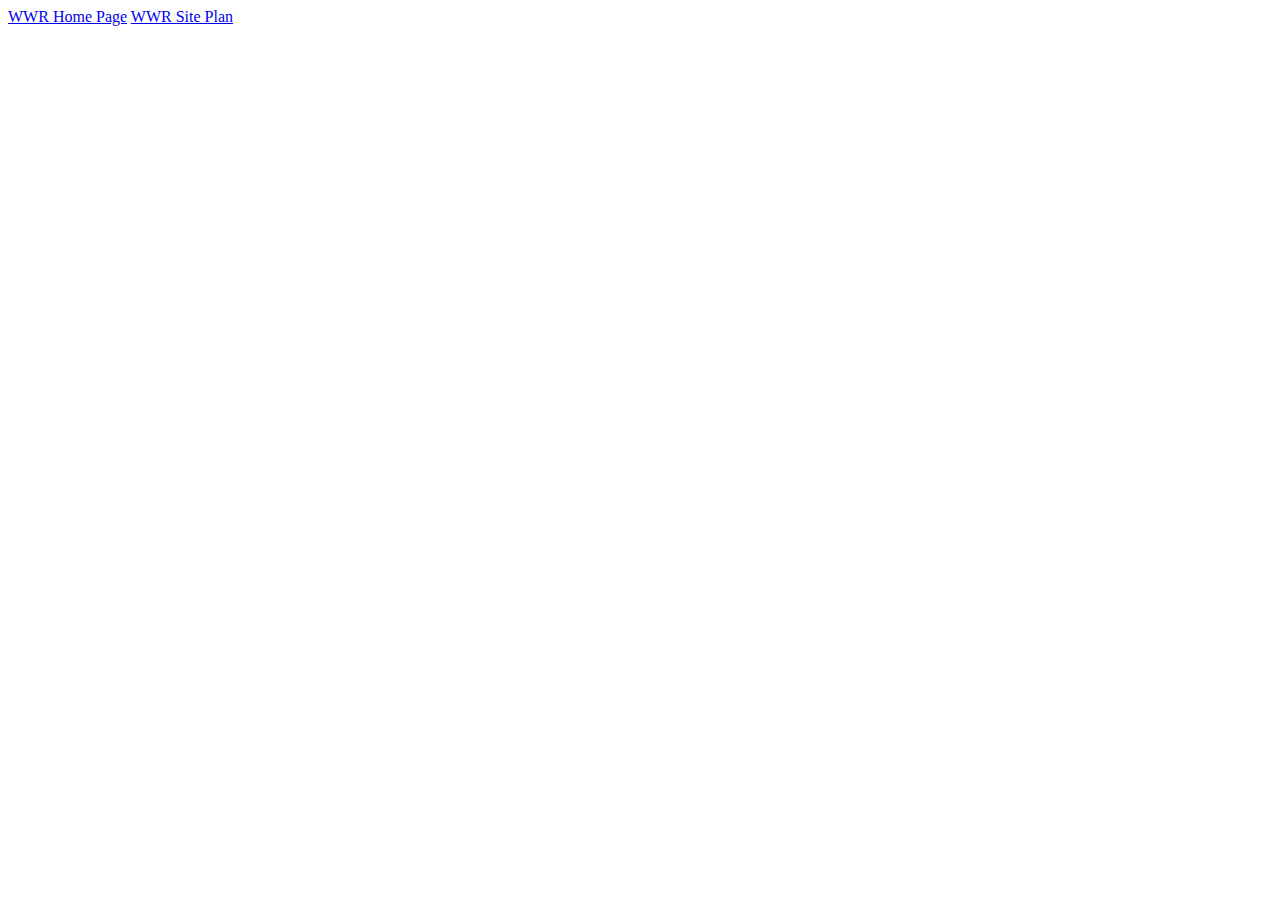
<file: index.html>
<!DOCTYPE html>
<html lang="en">
<head>
    <meta charset="UTF-8">
    <meta http-equiv="X-UA-Compatible" content="IE=edge">
    <meta name="viewport" content="width=device-width, initial-scale=1.0">
    <title>Document</title>
</head>
<body>
    <nav>
        <a href="./wwr/index.html">WWR Home Page</a>
        <a href="./wwr/plan.html">WWR Site Plan</a>


    </nav>

</body>
</html>
</file>
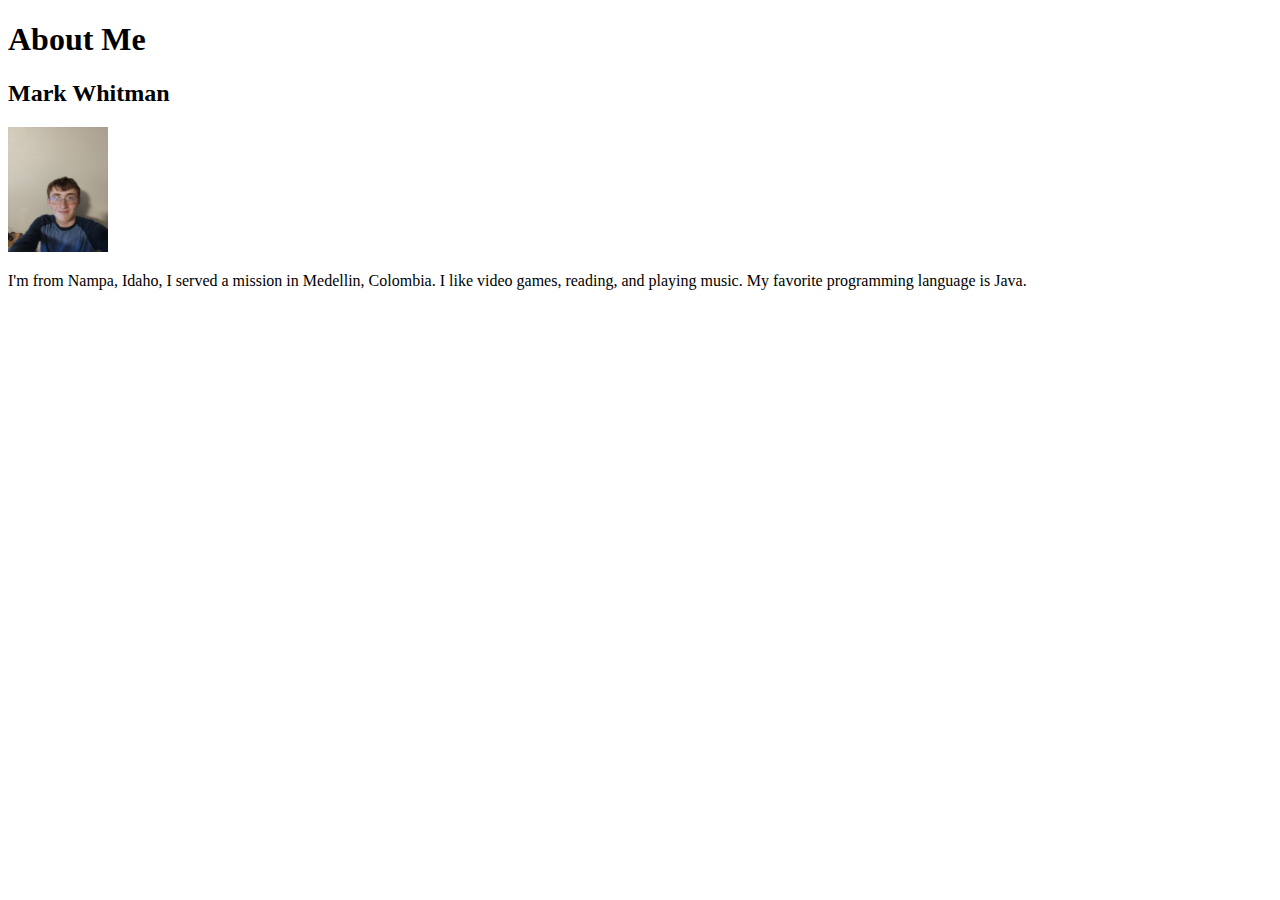
<file: about.html>
<!DOCTYPE html>
<html lang="en">
<head>
    <meta charset="UTF-8">
    <meta http-equiv="X-UA-Compatible" content="IE=edge">
    <meta name="viewport" content="width=device-width, initial-scale=1.0">
    <title>Document</title>
</head>
<body>
    <h1>
        About Me
    </h1>
    <h2>
        Mark Whitman
    </h2>
    <img src="Me.jpg" alt="Picture of Mark Whitman" width="100" height="125">
    <p>
        I'm from Nampa, Idaho, I served a mission in Medellin, Colombia. I
        like video games, reading, and playing music. My favorite 
        programming language is Java.
    </p>
</body>
</html>
</file>
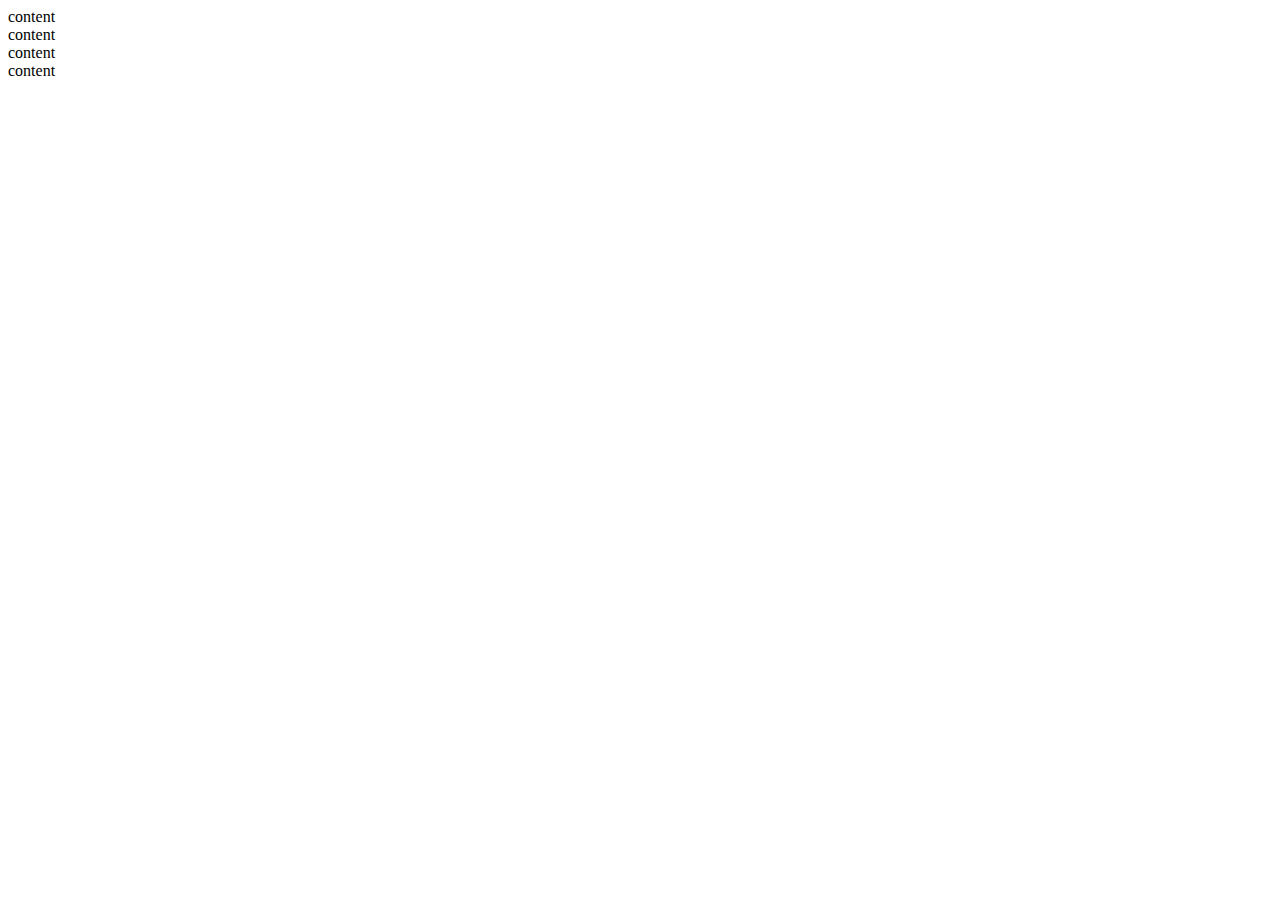
<file: demo-template.html>
<!DOCTYPE html>
<html lang="en">
<head>
    <meta charset="UTF-8">
    <meta http-equiv="X-UA-Compatible" content="IE=edge">
    <meta name="viewport" content="width=device-width, initial-scale=1.0">
    <title>demo-template</title>
</head>
<body>
    <header id="main-header">
        content

    </header>
    <nav id="main-nav">
        content

    </nav>
    <main>
        <section class="cta">
            content

        </section>
        <section class="gallery">
            content

        </section>
    </main>
    <footer id="main-footer"></footer>
    
</body>
</html>
</file>
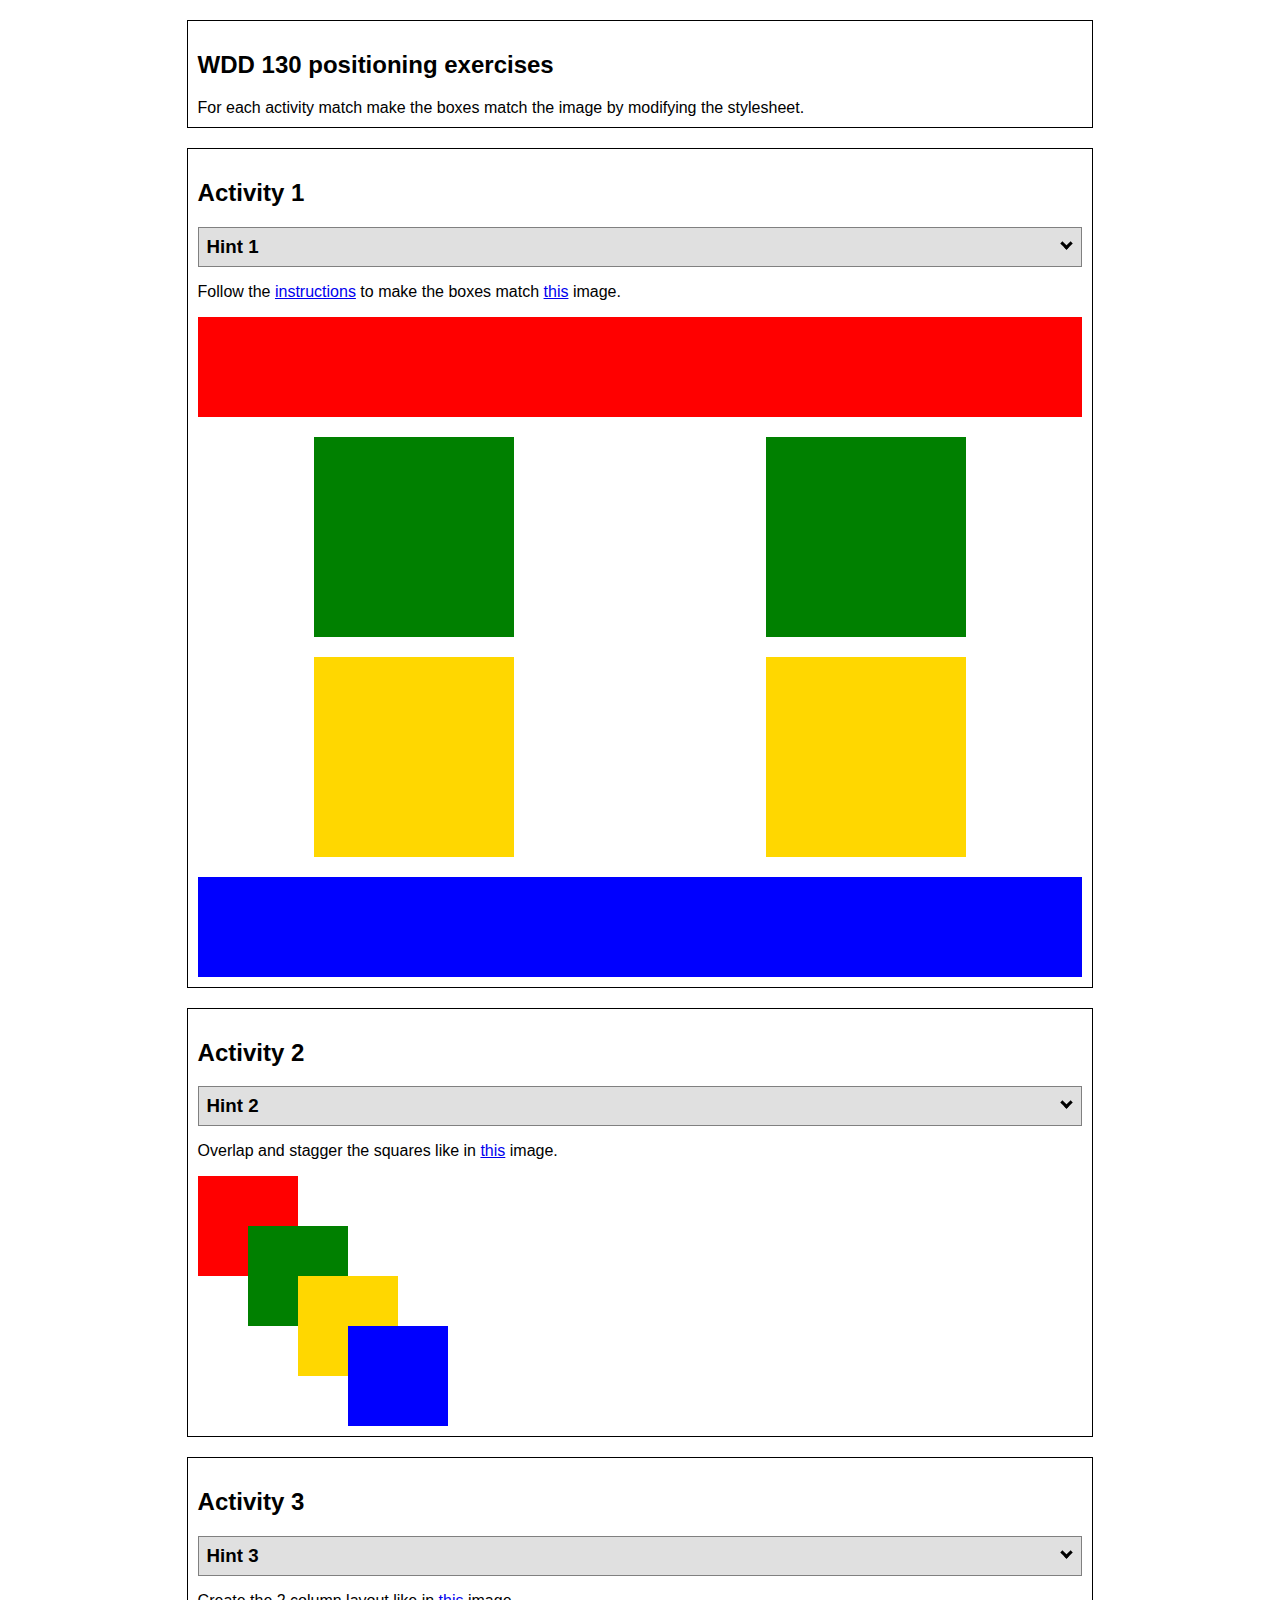
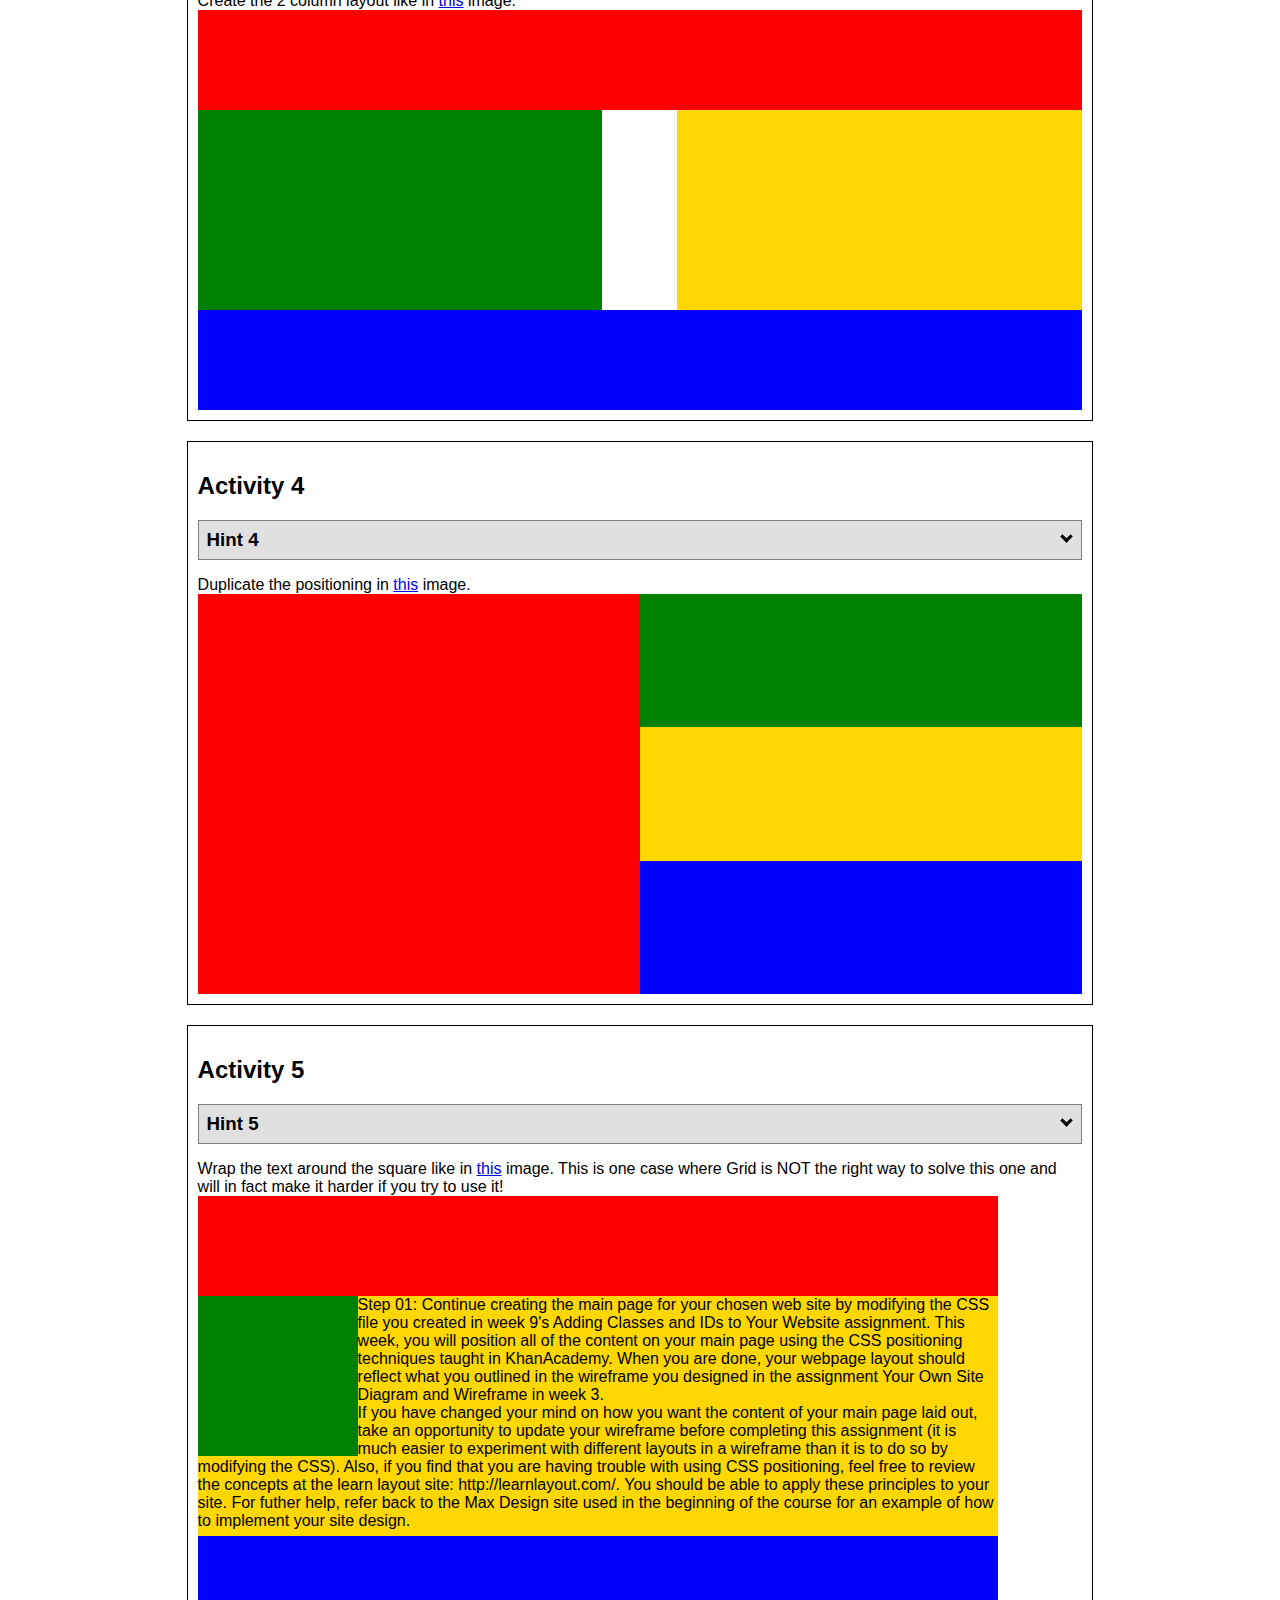
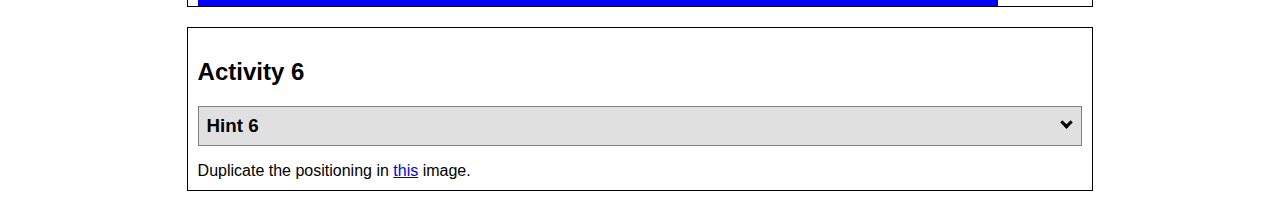
<file: positioning.html>
<!DOCTYPE html>
<html lang="en">
  <head>
    <!-- HTML - Name: positioning.html -->
    <title>Positioning Activity</title>
    <link rel="stylesheet" type="text/css" href="positionstyles.css" />
  </head>
  <body>
    <div class="activity">
      <h2>WDD 130 positioning exercises</h2>
      For each activity match make the boxes match the image by modifying the stylesheet.</div>
    <div class="activity">
      <h2>Activity 1</h2>
      <section class="hint"><input type="checkbox" ><i></i> <h3>Hint 1</h3><div><p>Check out the <a href="https://byui-wdd.github.io/wdd130/activities/w06-css-positioning.html" target="_blank">activity instructions</a> in Ilearn!</p></div></section>
      <p>Follow the <a href="https://byui-wdd.github.io/wdd130/activities/w06-css-positioning.html" target="_blank">instructions</a> to make the boxes match  <a href="https://byui-wdd.github.io/wdd130/images/example1.png" target="_blank">this</a> image.</p>
      <div class="content1" >
        <div class="red1" ></div>
        <div class="green1" ></div>
        <div class="green1" ></div>
        <div class="yellow1"></div>
        <div class="yellow1"></div>
        <div class="blue1"></div>
      </div>
    </div>
    <div class="activity">
      <h2>Activity 2</h2>
      <section class="hint"><input type="checkbox" > <h3>Hint 2</h3><i></i><div>
      <ul>
      <li>grid-template-columns: 50px 50px 50px 50px 50px </li></ul></div></section>
      <p>Overlap and stagger the squares like in <a href="https://byui-wdd.github.io/wdd130/images/example2.png" target="_blank">this</a> image.</p>
      <div class="content2" >
        <div class="red2" ></div>
        <div class="green2" ></div>
        <div class="yellow2"></div>
        <div class="blue2"></div>
      </div>
    </div>
    <div class="activity">
      <h2>Activity 3</h2>
      <section class="hint"><input type="checkbox" > <h3>Hint 3</h3><i></i><div><p>This one is going to be best solved with CSS Grid. Remember to make the boxes the right width first...then start moving them around. </p><h4>Properties used:</h4><ul><li>display:grid;</li><li>grid-template-columns:</li><li>grid-column-gap:</li>
        <li>grid-column:</li>  </ul></div></section>
      Create the 2 column layout like in <a href="https://byui-wdd.github.io/wdd130/images/example3.png" target="_blank">this</a>  image.
      <div class="content3" >
        <div class="red3" ></div>
        <div class="green3" ></div>
        <div class="yellow3"></div>
        <div class="blue3"></div>
      </div>
    </div>
    <div class="activity">
      <h2>Activity 4</h2>
      <section class="hint"><input type="checkbox" > <h3>Hint 4</h3><i></i><div><p>For the others we have been primarily concerned with width. For this one you will need to adjust height as well. </p><h4>Properties used:</h4><ul><li>display:grid;</li><li>grid-template-columns:</li><li>grid-row:</li></ul></div></section>
      Duplicate the positioning in <a href="https://byui-wdd.github.io/wdd130/images/example4.png" target="_blank">this</a> image. 
      <div class="content4" >
        <div class="red4" ></div>
        <div class="green4" ></div>
        <div class="yellow4"></div>
        <div class="blue4"></div>
      </div>
    </div>

    <div class="activity">
      <h2>Activity 5</h2>
      <section class="hint"><input type="checkbox" > <h3>Hint 5</h3><i></i><div><p>Grid is <strong>not</strong> the right way to do this.  In fact there is only one way to really do that...and that is with float. Remember that we float the thing we want the text to wrap around.  Also remember to start by making all the shapes the right size and shape.</p><h4>Properties used:</h4><ul><li>float: left;</li></ul></div></section>
      Wrap the text around the square like in <a href="https://byui-wdd.github.io/wdd130/images/example5.png" target="_blank">this</a> image. This is one case where Grid is NOT the right way to solve this one and will in fact make it harder if you try to use it!
      <div class="content5" >
        <div class="red5" ></div>
        <div class="green5" ></div>
        <div class="yellow5">Step 01: Continue creating the main page for your chosen web site by modifying the CSS file you created in week 9's Adding Classes and IDs to Your Website assignment. This week, you will position all of the content on your main page using the CSS positioning techniques taught in KhanAcademy. When you are done, your webpage layout should reflect what you outlined in the wireframe you designed in the assignment Your Own Site Diagram and Wireframe in week 3. <br />
          If you have changed your mind on how you want the content of your main page laid out, take an opportunity to update your wireframe before completing this assignment (it is much easier to experiment with different layouts in a wireframe than it is to do so by modifying the CSS). Also, if you find that you are having trouble with using CSS positioning, feel free to review the concepts at the learn layout site: http://learnlayout.com/. You should be able to apply these principles to your site. For futher help, refer back to the Max Design site used in the beginning of the course for an example of how to implement your site design.</div>
        <div class="blue5"></div>
      </div>
    </div>
    <div class="activity">
      <h2>Activity 6</h2>
      <section class="hint"><input type="checkbox" > <h3>Hint 6</h3><i></i><div><p>This one is all about visualizing the grid behind the layout. If you are having a hard time doing that first: all the sizes are even multiples of 100, and second here is another example with the lines drawn: <a href="https://byui-wdd.github.io/wdd130/images/example6-hint.png" target="_blank">example 6 with lines</a>. For this one you will find it easiest if you use px for the column width. You can also use <kbd>z-index</kbd> to control the element layering.    </p><h4>Properties used:</h4><ul><li>display:grid;</li><li>grid-template-columns:</li><li>grid-column:</li><li>grid-row:</li><li><a href="https://www.w3schools.com/cssref/pr_pos_z-index.asp" target="_blank">z-index:</a></li></ul></div></section>
      Duplicate the positioning in <a href="https://byui-wdd.github.io/wdd130/images/example6.png" target="_blank">this</a> image.
      <div class="content6" >
        <div class="red6" ></div>
        <div class="green6" ></div>
        <div class="yellow6"></div>
        <div class="blue6"></div>
      </div>
    </div>
  </body>
</html>
</file>
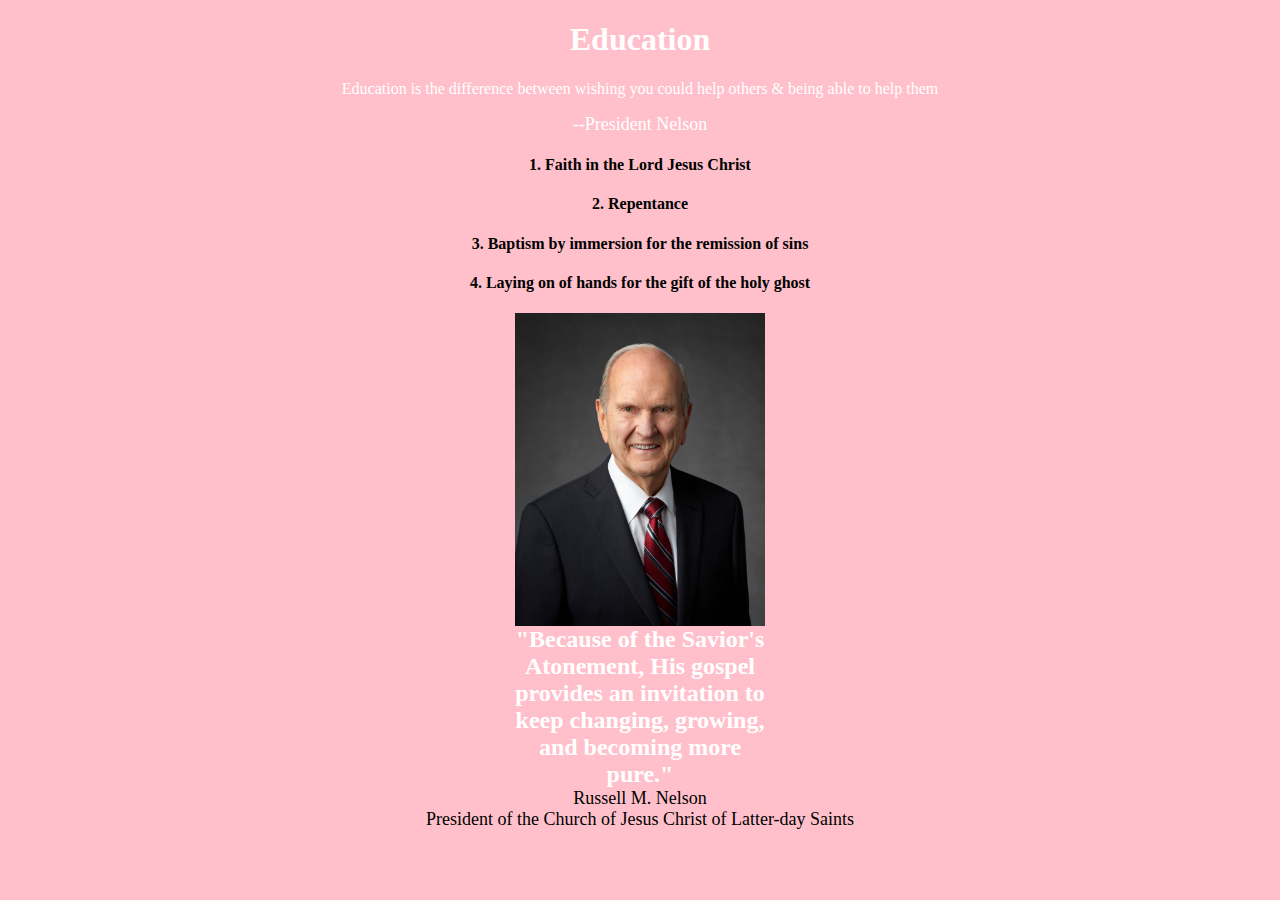
<file: Personal/ice/icechallenge.html>
<!DOCTYPE html>
<html lang="en">
<head>
    <meta charset="UTF-8">
    <meta http-equiv="X-UA-Compatible" content="IE=edge">
    <meta name="viewport" content="width=device-width, initial-scale=1.0">
    <title>Challenge</title>
    <link rel="stylesheet" href="style.css" />
    
</head>
<body>
    <h1>
        Education
    </h1>
    <p>
        Education is the difference between wishing you could help others & being able to help them
        <footer>
            --President Nelson
        </footer>
    </p>
    <h4>
        1. Faith in the Lord Jesus Christ
     </h4>
    <h4>
        2. Repentance
    </h4>
    <h4>
        3. Baptism by immersion for the remission of sins
    </h4>
    <h4>
        4. Laying on of hands for the gift of the holy ghost
    </h4>
    <img src="../images/russell_nelson.jpeg" alt="Russel M Nelson">
    <h2>
        "Because of the Savior's Atonement, His gospel provides an invitation to keep changing, growing, and becoming more pure."
    </h2>
    <footer class="mainfooter">
        Russell M. Nelson 
    </footer>
    <footer class="mainfooter">
    President of the Church of Jesus Christ of Latter-day Saints
    </footer>
    
    
    

</body>
</html>
</file>
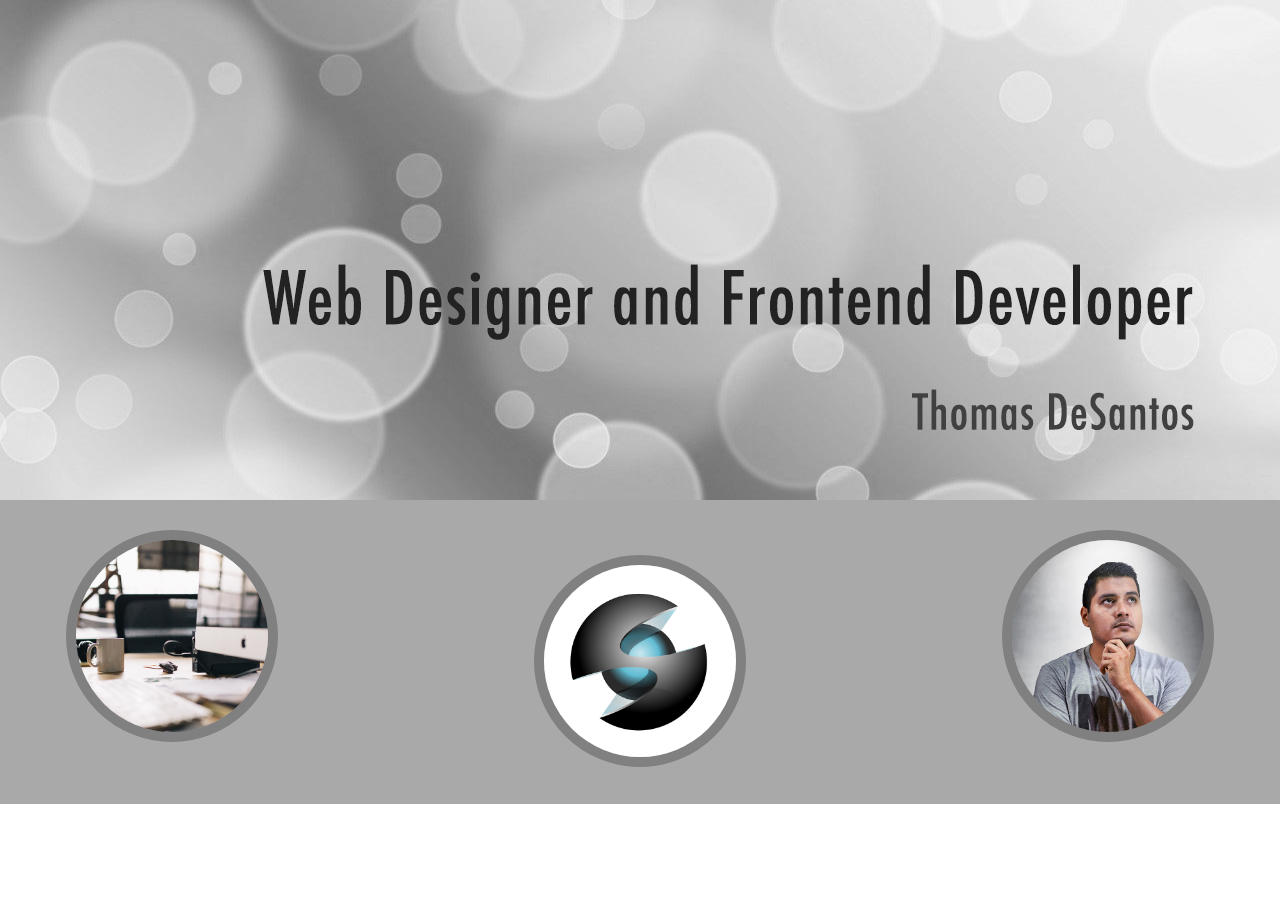
<file: Personal/ice/icechallenge2.html>
<!DOCTYPE html>
<html lang="en">
<head>
    <meta charset="UTF-8">
    <meta http-equiv="X-UA-Compatible" content="IE=edge">
    <meta name="viewport" content="width=device-width, initial-scale=1.0">
    <link rel="stylesheet" href="style2.css">
    <title>Document</title>
</head>
<body>
    <div>
        <header>
            <img src="./iceimages/w05_circles.jpg" alt="circles...">

        </header>
        <main>
            <img class="desk" src="./iceimages/desk.jpg" alt="desk">
            <img class="graphic" src="./iceimages/graphic.png" alt="graphic">
            <img class="person" src="./iceimages/person.jpg" alt="person">
        </main>
    </div>

</body>
</html>
</file>
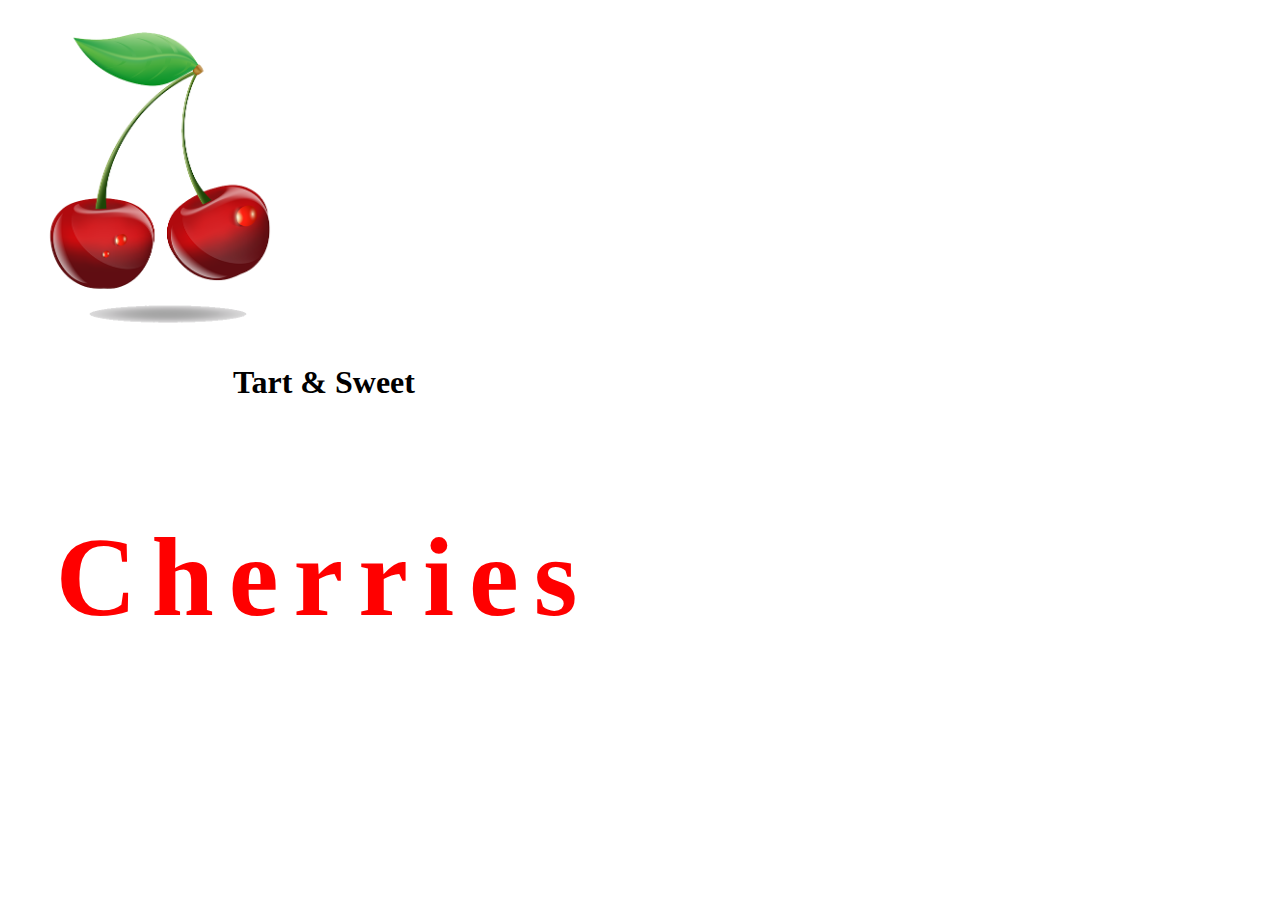
<file: Personal/ice/icechallenge3.html>
<!DOCTYPE html>
<html lang="en">
<head>
    <meta charset="UTF-8">
    <meta http-equiv="X-UA-Compatible" content="IE=edge">
    <meta name="viewport" content="width=device-width, initial-scale=1.0">
    <link rel="stylesheet" href="style3.css">
    <title>Document</title>
</head>
<body>
    <div>
        <img src="./iceimages/cherries.png" alt="cherries">
        <h1>
            Tart & Sweet
        </h1>
        <div class="color"></div>
        <h3>
            Cherries
        </h3>
    </div>
    
</body>
</html>
</file>
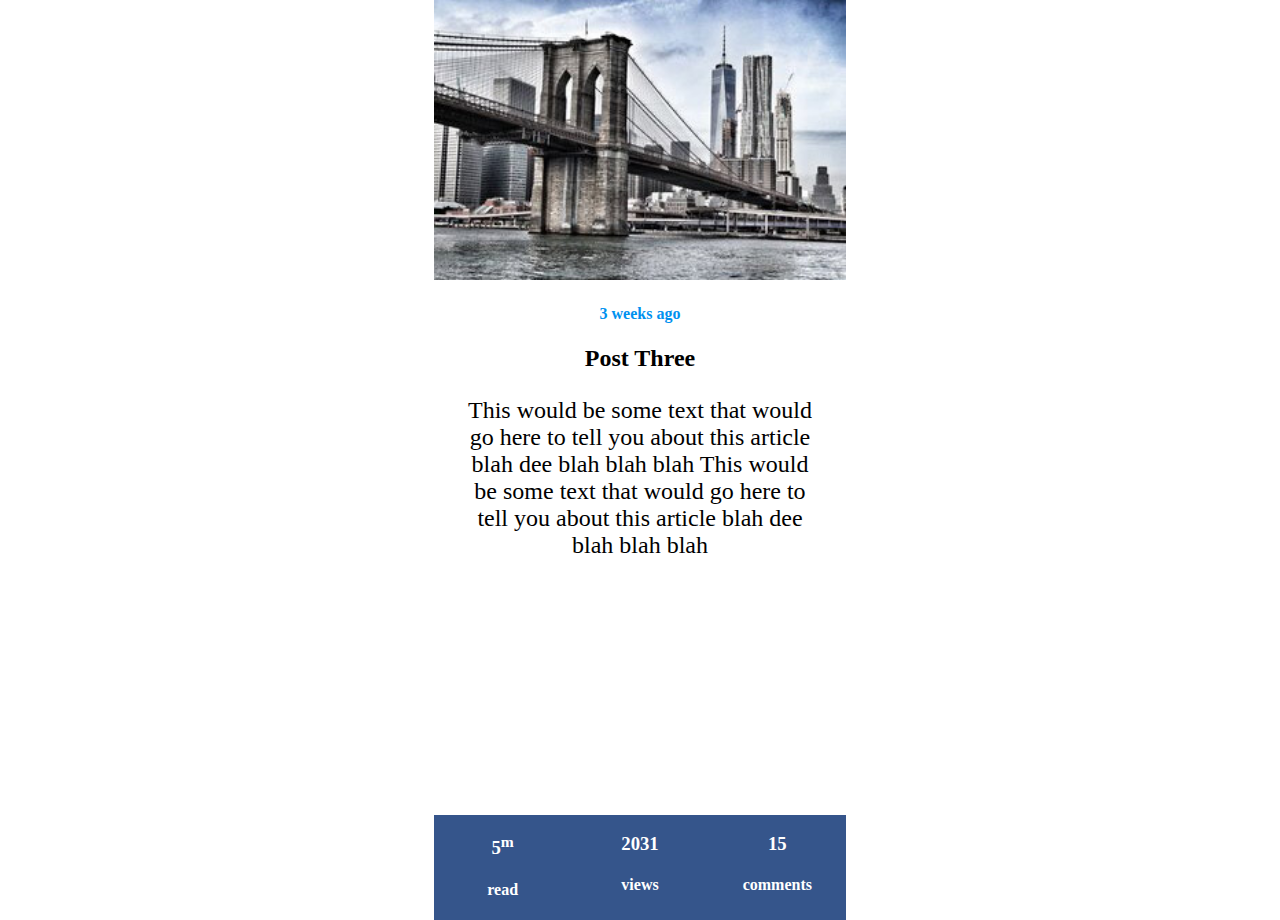
<file: Personal/ice/icechallenge4.html>
<!DOCTYPE html>
<html lang="en">
<head>
    <meta charset="UTF-8">
    <meta http-equiv="X-UA-Compatible" content="IE=edge">
    <meta name="viewport" content="width=device-width, initial-scale=1.0">
    <link rel="stylesheet" href="style4.css">
    <title>Document</title>
</head>
<body>
    <main>
    <div class="picture">
        <img src="./iceimages/city.jpg" alt="cityscape">
    </div> 
    <h4 class="time">
        3 weeks ago
    </h4>
    <h2>Post Three</h2>
    <p class="text">This would be some text that would go here to tell you about this article blah dee blah blah blah This would be some text that
        would go here to tell you about this article blah dee blah blah blah</p>

        <footer>
            <div class="box1">
                <h3>5<sup>m</sub></h3>
                <h4>read</h4>
            </div>
            <div class="box2">
                <h3>2031</h3>
                <h4>views</h4>
            </div>
            <div class="box3">
                <h3>15</h3>
                <h4>comments</h4>
            </div>
        </footer>
    </main>
</body>
</html>
</file>
<file: positionstyles.css>
/* CSS - Name: "positionstyles.css" */
/* Activity 1 styles */
.content1 {
  /* This is the parent of the activity 1 boxes. */
  display: grid;
  grid-template-columns: 1fr 1fr;
  justify-items: center;
  gap: 20px;

}
.red1 { 
  width: 100%; 
  height: 100px; 
  background-color: red; 
  grid-column: 1/3;

} 
.green1 {
  width: 200px; 
  height: 200px; 
  background-color: green; 

} 
.yellow1 {
  width: 200px; 
  height: 200px; 
  background-color: gold; 
} 
.blue1 {
  width: 100%; 
  height: 100px; 
  background-color: blue; 
  grid-column: 1/3;
} 
/* Activity 2 styles */ 
.content2 {
  /* This is the parent of the activity 2 boxes. */
  display: grid;
  grid-template-columns: 50px 50px 50px 50px 50px;
  grid-template-rows: 50px 50px 50px 50px 50px;
  
}
.red2 {
  width: 100px; 
  height: 100px; 
  background-color: red; 
  grid-column-start: 1;
  grid-row-start:1 ;
} 
.green2 { 
  width: 100px; 
  height: 100px; 
  background-color: green; 
  grid-column-start: 2;
  grid-row-start:2 ;
} 
.yellow2 {
  width: 100px; 
  height: 100px; 
  background-color: gold; 
  grid-column-start: 3;
  grid-row-start:3 ;
} 
.blue2 {
  width: 100px; 
  height: 100px; 
  background-color: blue; 
  grid-column-start: 4;
  grid-row-start:4 ;
} 
/* Activity 3 styles */ 
.content3 {
  /* This is the parent of the activity 3 boxes. */
  display: grid;
  grid-template-columns: 1fr 75px 1fr;
  grid-template-rows: 1fr 2fr 1fr;
}
.red3 {
  width: 100%; 
  height: 100px; 
  background-color: red; 
  grid-column: 1/4;
  grid-row: 1;

} 
.green3 {
  width: 100%; 
  height: 100%; 
  background-color: green;
  grid-column: 1;
  grid-row: 2;
} 
.yellow3 {
  width: 100%; 
  height: 100%; 
  background-color: gold; 
  grid-column: 3;
  grid-row: 2;
} 
.blue3 {
  width: 100%;
  height: 100px; 
  background-color: blue; 
  grid-column: 1/4;
  grid-row: 3;
} 
/* Activity 4 styles */ 
.content4 {
  /* This is the parent of the activity 4 boxes. */
  height: 400px;
  display: grid;
  grid-template-columns: 1fr 1fr;
  grid-template-rows: 1fr 1fr 1fr;
}
.red4 {
  width: 100%; 
  height: 100%; 
  background-color: red;
  grid-column: 1; 
  grid-row: 1/4;
} 
.green4 {
  width: 100%; 
  height: 100%; 
  background-color: green; 
  grid-column: 2; 
  grid-row: 1;
} 
.yellow4 {
  width: 100%; 
  height: 100%; 
  background-color: gold;
  grid-column: 2; 
  grid-row: 2; 
} 
.blue4 {
  width: 100%; 
  height: 100%; 
  background-color: blue; 
  grid-column: 2; 
  grid-row: 3;
} 
/* Activity 5 styles */ 
.content5 {
  /* This is the parent of the activity 5 boxes. */
  height: 400px;
  width: 800px;
}
.red5 { 
  width: 100%; 
  height: 100px; 
  background-color: red; 
} 
.green5 { 
  width: 160px; 
  height: 160px; 
  background-color: green; 
  float: left;
  z-index: 1;
  

} 
.yellow5 {
  width: 100%; 
  height: 60%; 
  background-color: gold; 

} 
.blue5 {
  width: 100%; 
  height: 100px; 
  background-color: blue; 
} 
/* Activity 6 styles */ 
.content6 {
  /* This is the parent of the activity 6 boxes. */
  display: grid;
  grid-template-columns: 1fr 1fr 2fr 1fr 1fr;
  grid-template-rows: 1fr 1fr 2fr 1fr 1fr;
}
.red6 {
  width: 100%; 
  height: 100%; 
  background-color: red; 
  grid-column: 1/4;
  grid-row: 1/3;
} 
.green6 {
  width: 100%; 
  height: 100%; 
  background-color: green;
  grid-column: 1/3;
  grid-row: 4/6; 
  z-index: 2;
} 
.yellow6 {
  width: 100%; 
  height: 100%; 
  background-color: gold;
  grid-column: 4/6;
  grid-row: 3/6; 
  z-index: 2;
} 
.blue6 {
  width: 100%; 
  height: 100%; 
  background-color: blue; 
  grid-column: 2/5;
  grid-row: 2/5;
  z-index: 1;
} 


/* Do not make any changes below here */
.activity {
  width: 70%; 
  margin: 20px auto; 
  font-family: Arial, sans-serif; 
  border: 1px solid black; 
  padding: 10px; 
  clear:both; 
  overflow: auto;
} 

.hint {
  border: 1px solid grey;
  background: #e0e0e0;
  padding: .5em;
  position: relative;
  margin: 1em 0;
}
.hint h3 {
  margin: 0;
}
.hint:hover {
  background: #d0d0d0;
}
.hint > div {
  display: none;
}

.hint input[type=checkbox] {
  position: absolute;
  width: 100%;
  height: 100%;
  opacity: 0;
  z-index: 1;
  cursor: pointer;
}

.hint input[type=checkbox]:checked ~ div {
  display: block;
}

.hint i {
  position: absolute;
  transform: translate(-6px, 0);
  margin-top: 16px;
  right: 10px;
  top: -3px;
}
.hint i:before, .hint i:after {
  content: "";
  position: absolute;
  background-color: black;
  width: 3px;
  height: 9px;
}
.hint i:before {
  transform: translate(2px, 0) rotate(45deg);
}
.hint i:after {
  transform: translate(-2px, 0) rotate(-45deg);
}

.hint input[type=checkbox]:checked ~ i:before {
  transform: translate(-2px, 0) rotate(45deg);
}
.hint input[type=checkbox]:checked ~ i:after {
  transform: translate(2px, 0) rotate(-45deg);
}
.hint a {
  position: relative;
  z-index: 1;
}
</file>
<file: Personal/ice/style.css>
body{
    background-color: pink;
}
h1{
    color: white;
    text-align: center;
}

h1:hover{
    color:black;
}
img{
    margin: 0 auto;
    display: block;
    width: 250px;
}
p{
    color: white;
    text-align: center;  
}
footer{
    color: white;
    text-align: center;
    font-size: large;
}
h4{
    color: black;
    text-align: center;
    
}
h2{
    width: 250px;
    display: block;
    color: white;
    text-align: center;
    margin: 0 auto;
}
footer.mainfooter{
    color: black;
}
</file>
<file: Personal/ice/style2.css>
body{
    box-sizing: border-box;
    margin: 0px;
    padding: 0px;
    height: 100%;
}

header{
    width: 100%;
}
.desk{
    width: 15%;
    margin: 2%;
    border-radius: 50%;
    border: 10px;
    border-color: grey;
    border-style: solid;
}
.graphic{
    width: 15%;
    border-radius: 50%;
    margin: 2%;
    border: 10px;
    border-color: grey;
    border-style: solid;
    margin: auto 6cm;
}
.person{
    width: 15%;
    border-radius: 50%;
    margin: 2%;
    border: 10px;
    border-color: grey;
    border-style: solid;
}
main{
    text-align: center;
    background-color: darkgray;
    height: 300px;
    width: 100%;
}
div{
    max-height: 100%;
    width: 100%;
    background-color: darkgray;
}
</file>
<file: Personal/ice/style3.css>
body{
    display: grid;
    grid-template-columns: 1fr 1fr;
    grid-template-rows: 1fr ;
}

img{
    grid-column: 1/2;
    grid-row: 1/3;
    width:50% ;
}
.color{
    background-color: gray;
    grid-column: 2/3;
    grid-row: 1/3;
}

h1{
    grid-column: 1/3;
    grid-row: 1;
    z-index: 1;
    font-weight: bold;
    text-align: center;
}
h3{
    grid-column: 2/3;
    grid-row: 2;
    color: red;
    text-align: center;
    font-size: 7em;
    letter-spacing: 15px;
    font-weight: bold;
}
</file>
<file: Personal/ice/style4.css>
body{
    margin: 0 auto;
    padding: 0 auto;
    display: grid;
    text-align: center;
    text-justify: auto;
    max-width: 412px;
    
}
main{
    grid-template-columns: 1fr 1fr 1fr ;
}
p{
    margin: 25px;
    grid-column: 1/4;
    font-size: x-large;
    height: 57%;
    
}
img{
    width: 100%;
}
.time{
    color: #0091ef;
    grid-column: 1/4;
    
}
h2{
    
    grid-column: 1/4;
    
}

footer{
    background-color: #35558B;
    display: grid;
    grid-template-columns: 1fr 1fr 1fr ;
    color: white;
}
.box1{
    grid-column: 1/2;
}
.box2{
    grid-column: 2/3;
}
.box3{
    grid-column: 3/4;
}
</file>
